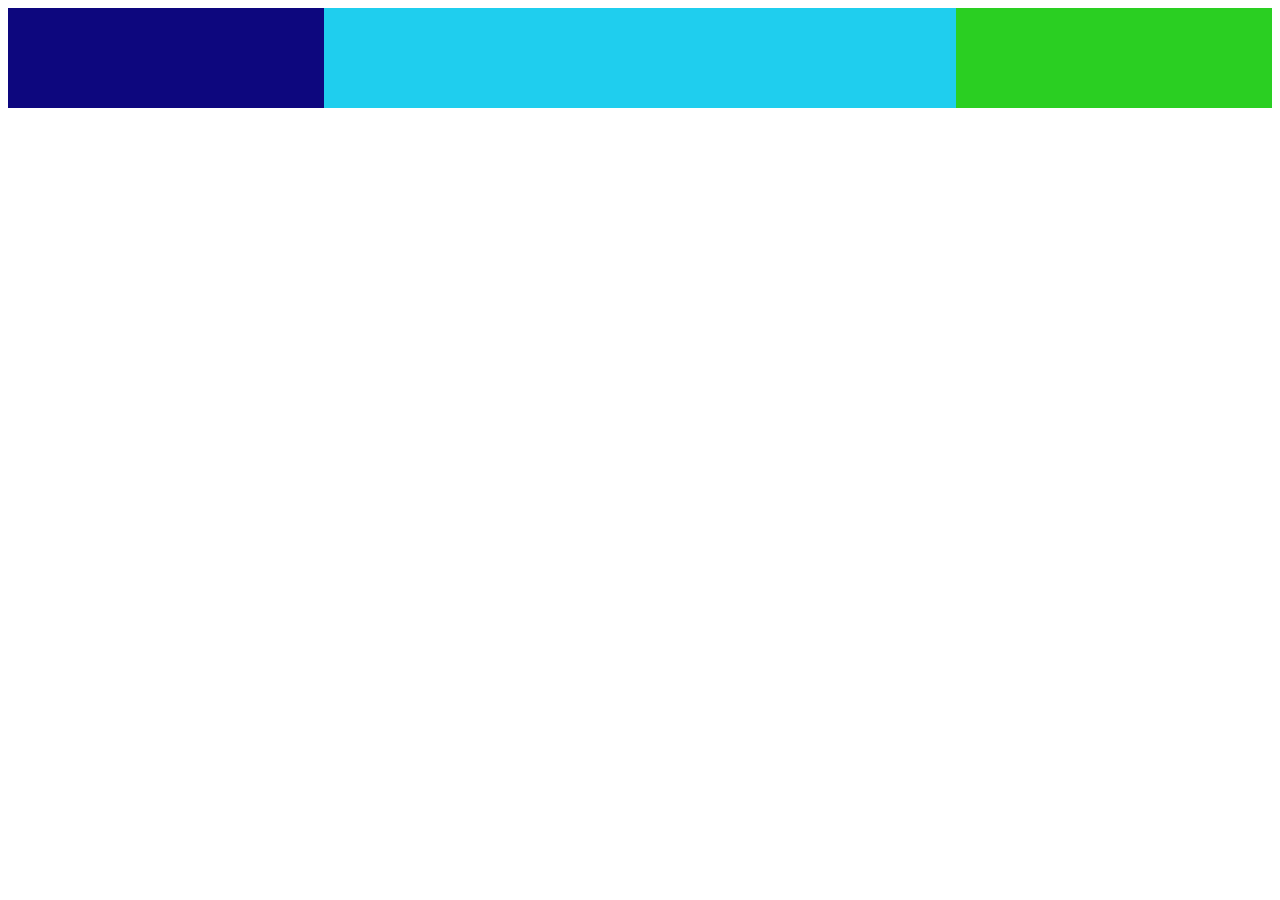
<file: Column Drop/index.html>
<!DOCTYPE html>
<html lang="en">
<head>
	<meta charset="UTF-8">
	<title>	</title>
	<link rel = "stylesheet" href = "css/styles.css">
	<meta name="viewport" content="width=device-width, initial-scale=1.0">
</head>
<body>
	<div class = "container">
		<div class = "box dark_blue"></div>
		<div class = "box light_blue"></div>
		<div class = "box green"></div>
	</div>
</body>
</html>
</file>
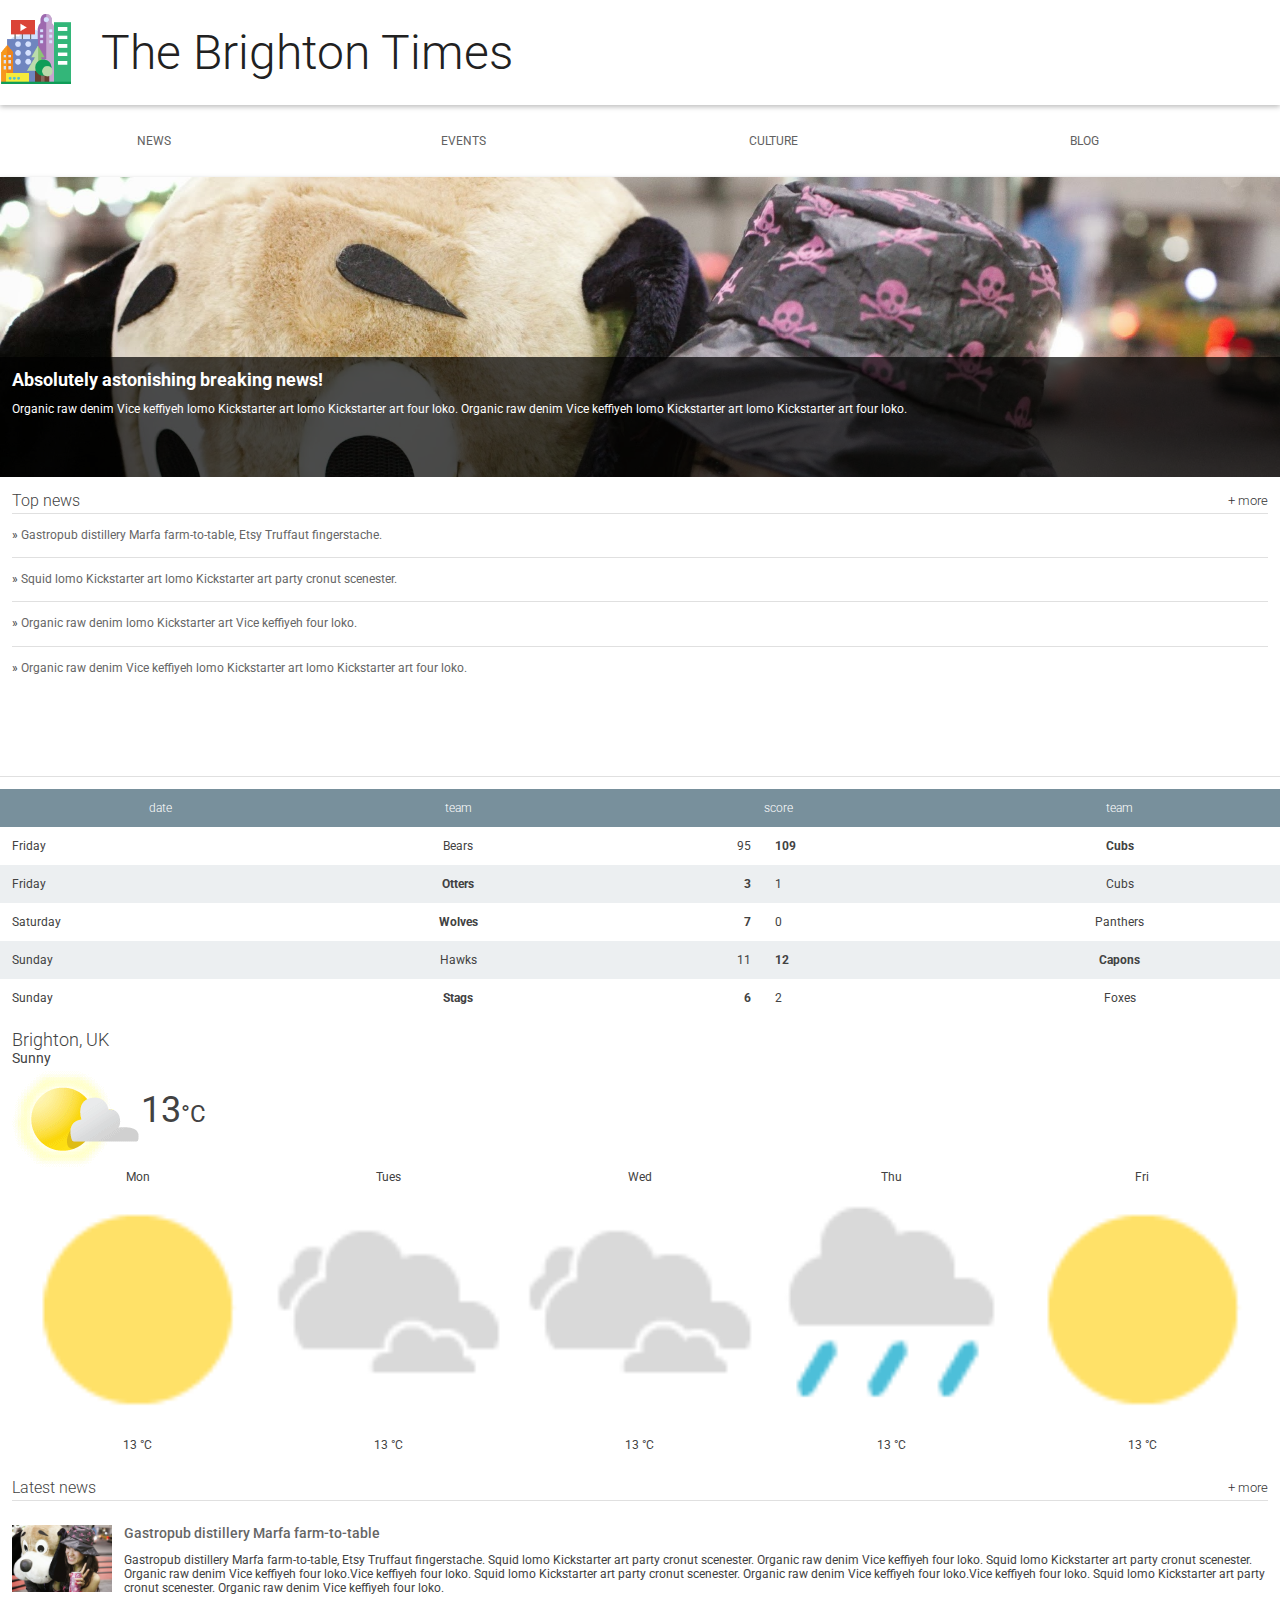
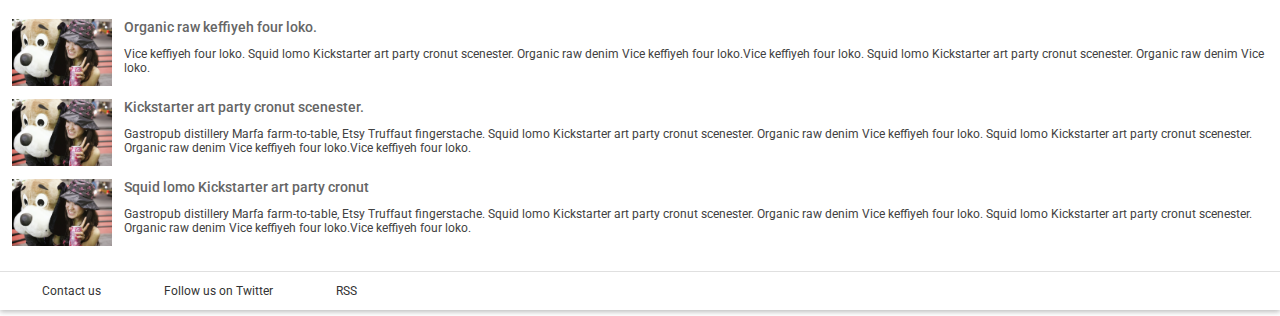
<file: Example/index.html>
<!doctype html>
<html lang="en">
  <head>
    <meta charset="utf-8">
    <meta name="viewport" content="width=device-width,initial-scale=1">
    <meta http-equiv="X-UA-Compatible" content="IE=edge">
    <title>Brighton Times</title>
    <link href="https://fonts.googleapis.com/css?family=Roboto:300,400,500" rel="stylesheet" type="text/css">
    <link rel="stylesheet" type="text/css" href="main.css">
  </head>
  <body>

    <header class="header">
      <div class="header__inner">
        <img class="header__logo" src="images/city.png" alt="iconic view of a cityscape">
        <h1 class="header__title">
          The Brighton Times
        </h1>
      </div>
    </header>

    <nav id="drawer" class="nav">
      <ul class="nav__list">
        <li class="nav__item"><a href="#">News</a></li>
        <li class="nav__item"><a href="#">Events</a></li>
        <li class="nav__item"><a href="#">Culture</a></li>
        <li class="nav__item"><a href="#">Blog</a></li>
      </ul>
    </nav>

    <main>
      <section class="content">
        <section class="hero">
          <article class="description">
            <h2>Absolutely astonishing breaking news!</h2>
            <p>Organic raw denim Vice keffiyeh lomo Kickstarter art lomo Kickstarter art four loko. Organic raw denim Vice keffiyeh lomo Kickstarter art lomo Kickstarter art four loko.</p>
          </article>
        </section>

        <section class="news top-news">
          <h2 class="news__title">Top news <a href="#" class="news__more">+ more</a></h2>
          <ul>
            <li class="top-news__item">
              <a href="#">Gastropub distillery Marfa farm-to-table, Etsy Truffaut fingerstache.</a>
            </li>
            <li class="top-news__item">
              <a href="#">Squid lomo Kickstarter art lomo Kickstarter art party cronut scenester.</a>
            </li>
            <li class="top-news__item">
              <a href="#">Organic raw denim lomo Kickstarter art Vice keffiyeh four loko.</a>
            </li>
            <li class="top-news__item">
              <a href="#">Organic raw denim Vice keffiyeh lomo Kickstarter art lomo Kickstarter art four loko.</a>
            </li>
          </ul>
        </section>

        <section class="scores">
          <table class="scores__table">
            <thead>
              <tr>
                <th>date</th>
                <th>team</th>
                <th colspan="2">score</th>
                <th>team</th>
              </tr>
            </thead>
            <tbody>
              <tr>
                <td>Friday</td>
                <td>Bears</td>
                <td>95</td>
                <td class="winner">109</td>
                <td class="winner">Cubs</td>
              </tr>
              <tr>
                <td>Friday</td>
                <td class="winner">Otters</td>
                <td class="winner">3</td>
                <td>1</td>
                <td>Cubs</td>
              </tr>
              <tr>
                <td>Saturday</td>
                <td class="winner">Wolves</td>
                <td class="winner">7</td>
                <td>0</td>
                <td>Panthers</td>
              </tr>
              <tr>
                <td>Sunday</td>
                <td>Hawks</td>
                <td>11</td>
                <td class="winner">12</td>
                <td class="winner">Capons</td>
              </tr>
              <tr>
                <td>Sunday</td>
                <td class="winner">Stags</td>
                <td class="winner">6</td>
                <td>2</td>
                <td>Foxes</td>
              </tr>
              
            </tbody>
          </table>
        </section>

        <section class="weather">
          <span class="weather__location">Brighton, UK</span>
          <span class="weather__desc">Sunny</span>
          <span class="weather__today">
          <img class="weather__today__image" src="images/weather.png" alt="icon of a partially sunny day"><span class="weather__today__temp">13</span><span class="weather__today__deg">&deg;C</span>
          </span>
          <ul class="weather__next">
            <li class="weather__next__item">
              <span>Mon</span>
              <img class="weather__next__image" src="images/sunny.png" alt="icon of a sunny day">
              <span>13 &deg;C</span>
            </li><li class="weather__next__item">
              <span>Tues</span>
              <img class="weather__next__image" src="images/cloudy.png" alt="icon of a cloudy day">
              <span>13 &deg;C</span>
            </li><li class="weather__next__item">
              <span>Wed</span>
              <img class="weather__next__image" src="images/cloudy.png" alt="icon of a cloudy day">
              <span>13 &deg;C</span>
            </li><li class="weather__next__item">
              <span>Thu</span>
              <img class="weather__next__image" src="images/rain.png" alt="icon of a rainy day">
              <span>13 &deg;C</span>
            </li><li class="weather__next__item">
              <span>Fri</span>
              <img class="weather__next__image" src="images/sunny.png" alt="icon of a sunny day">
              <span>13 &deg;C</span>
            </li>
          </ul>
        </section>

        <section class="news recent-news">
          <h2 class="news__title">Latest news <a href="#" class="news__more">+ more</a></h2>
          <ul>
            <li class="snippet">
              <img class="snippet__thumbnail" src="images/dog.jpg" alt="picture of a girl with a large, stuffed dog toy">
              <h3 class="snippet__title"><a href="#">Gastropub distillery Marfa farm-to-table</a></h3>
              <p>Gastropub distillery Marfa farm-to-table, Etsy Truffaut fingerstache.
              Squid lomo Kickstarter art party cronut scenester. Organic raw denim Vice keffiyeh four loko. Squid lomo Kickstarter art party cronut scenester. Organic raw denim Vice keffiyeh four loko.Vice keffiyeh four loko. Squid lomo Kickstarter art party cronut scenester. Organic raw denim Vice keffiyeh four loko.Vice keffiyeh four loko. Squid lomo Kickstarter art party cronut scenester. Organic raw denim Vice keffiyeh four loko.
              </p>
            </li>
            <li class="snippet">
              <img class="snippet__thumbnail" src="images/dog.jpg" alt="picture of a girl with a large, stuffed dog toy">
              <h3 class="snippet__title"><a href="#">Organic raw keffiyeh four loko.</a></h3>
              <p>Vice keffiyeh four loko. Squid lomo Kickstarter art party cronut scenester. Organic raw denim Vice keffiyeh four loko.Vice keffiyeh four loko. Squid lomo Kickstarter art party cronut scenester. Organic raw denim Vice loko.
              </p>
            </li>
            <li class="snippet">
              <img class="snippet__thumbnail" src="images/dog.jpg" alt="picture of a girl with a large, stuffed dog toy">
              <h3 class="snippet__title"><a href="#">Kickstarter art party cronut scenester.</a></h3>
              <p>Gastropub distillery Marfa farm-to-table, Etsy Truffaut fingerstache.
              Squid lomo Kickstarter art party cronut scenester. Organic raw denim Vice keffiyeh four loko. Squid lomo Kickstarter art party cronut scenester. Organic raw denim Vice keffiyeh four loko.Vice keffiyeh four loko.
              </p>
            </li>
            <li class="snippet">
              <img class="snippet__thumbnail" src="images/dog.jpg" alt="picture of a girl with a large, stuffed dog toy">
              <h3 class="snippet__title"><a href="#">Squid lomo Kickstarter art party cronut </a></h3>
              <p>Gastropub distillery Marfa farm-to-table, Etsy Truffaut fingerstache.
              Squid lomo Kickstarter art party cronut scenester. Organic raw denim Vice keffiyeh four loko. Squid lomo Kickstarter art party cronut scenester. Organic raw denim Vice keffiyeh four loko.Vice keffiyeh four loko.
              </p>
            </li>
          </ul>
        </section>
      </section>
      <footer>
        <ul>
          <li><a href="#">Contact us</a></li>
          <li><a href="#">Follow us on Twitter</a></li>
          <li><a href="#">RSS</a></li>
        </ul>
      </footer>
    </main>
  </body>
</html>
</file>
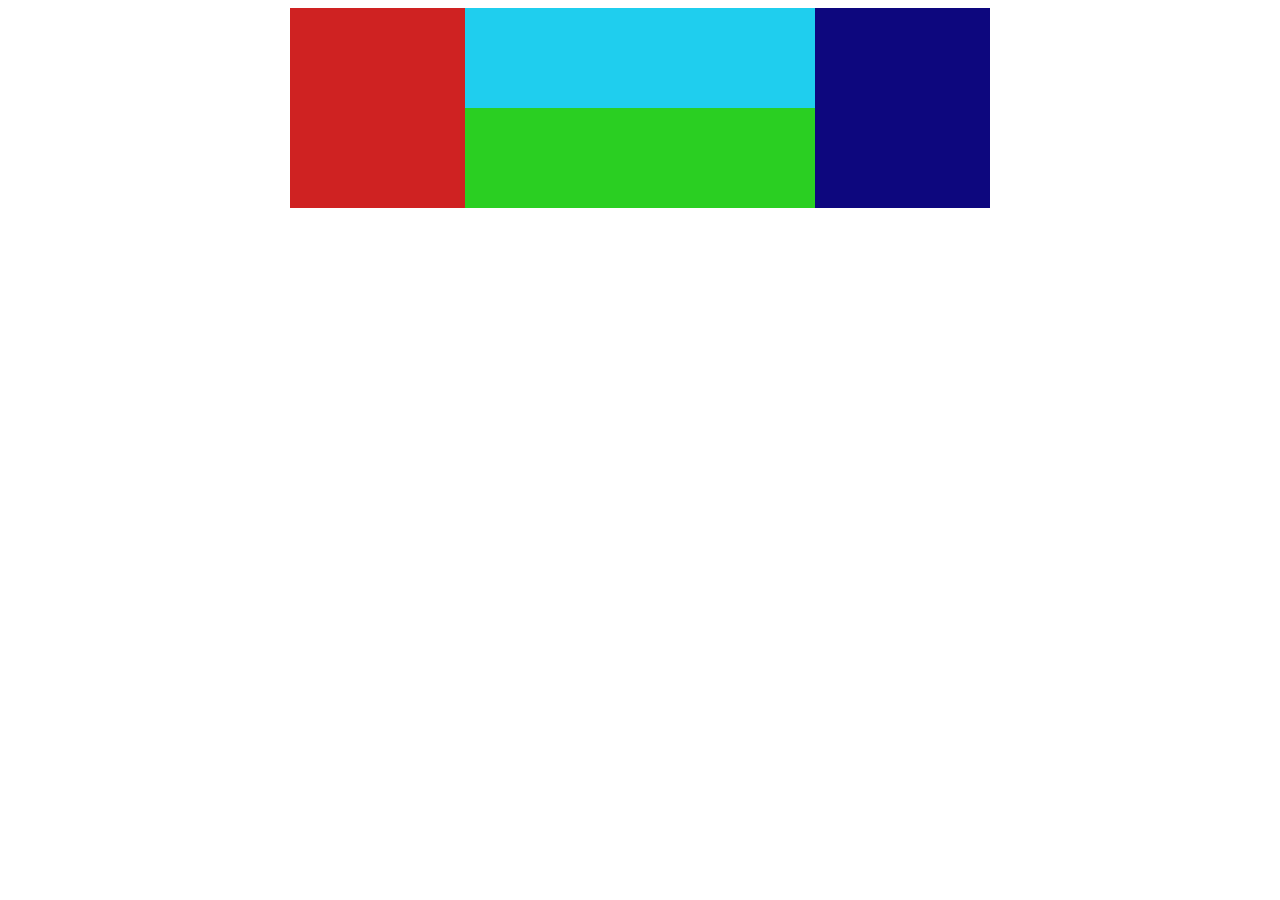
<file: Layout Shifter/index.html>
<!DOCTYPE html>
<html lang="en">
<head>
	<meta charset="UTF-8">
	<title>	</title>
	<link rel = "stylesheet" href = "css/styles.css">
	<meta name="viewport" content="width=device-width, initial-scale=1.0">
</head>
<body>
	<div class = "container">
		<div class = "box dark_blue"></div>
		<div class = "container" id = "container2">
			<div class = "box light_blue"></div>
			<div class = "box green"></div>
		</div>
		<div class = "box red"></div>
	</div>
</body>
</html>
</file>
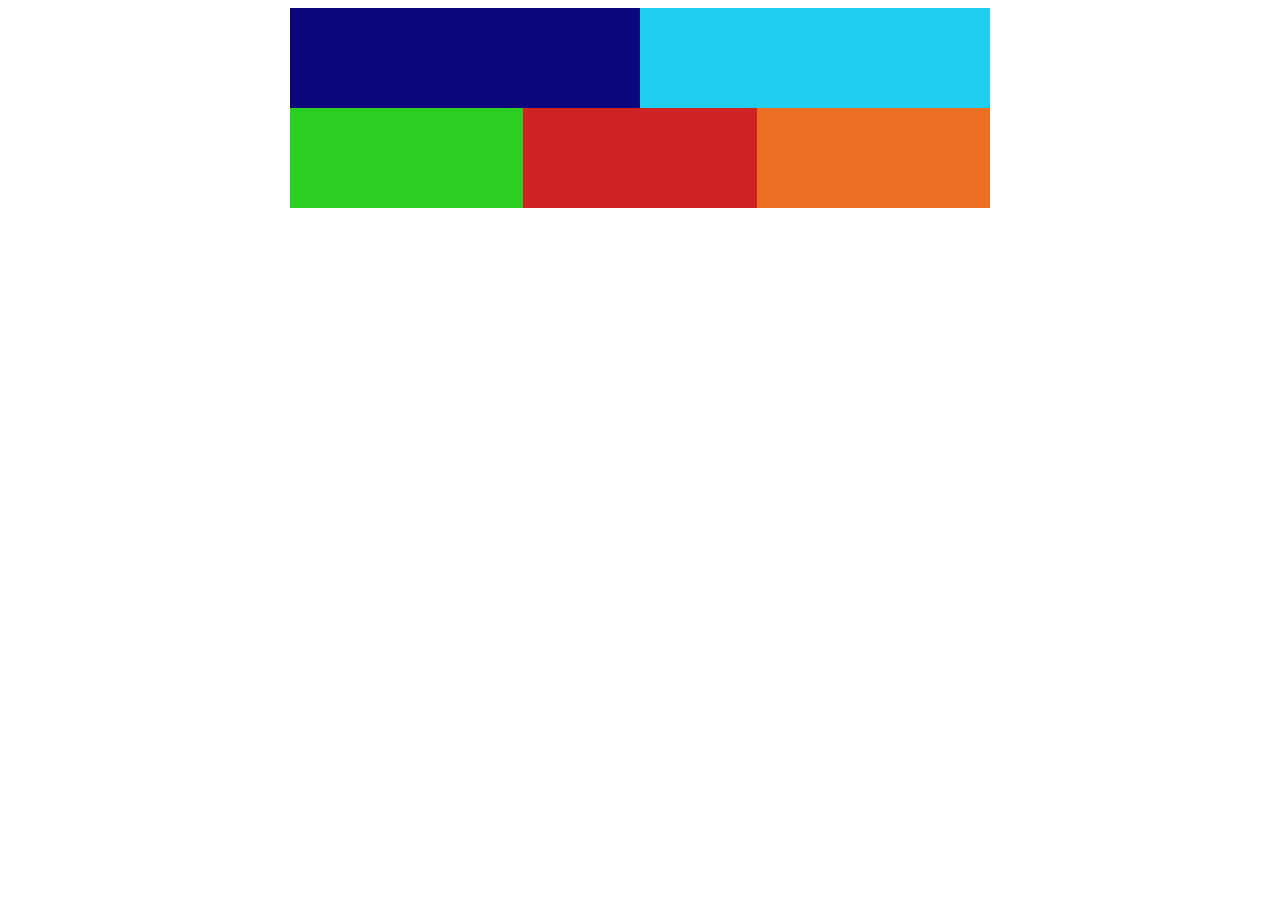
<file: Mostly Fluid/index.html>
<!DOCTYPE html>
<html lang="en">
<head>
	<meta charset="UTF-8">
	<title>	</title>
	<link rel = "stylesheet" href = "css/styles.css">
	<meta name="viewport" content="width=device-width, initial-scale=1.0">
</head>
<body>
	<div class = "container">
		<div class = "box dark_blue"></div>
		<div class = "box light_blue"></div>
		<div class = "box green"></div>
		<div class = "box red"></div>
		<div class = "box orange"></div>
	</div>
</body>
</html>
</file>
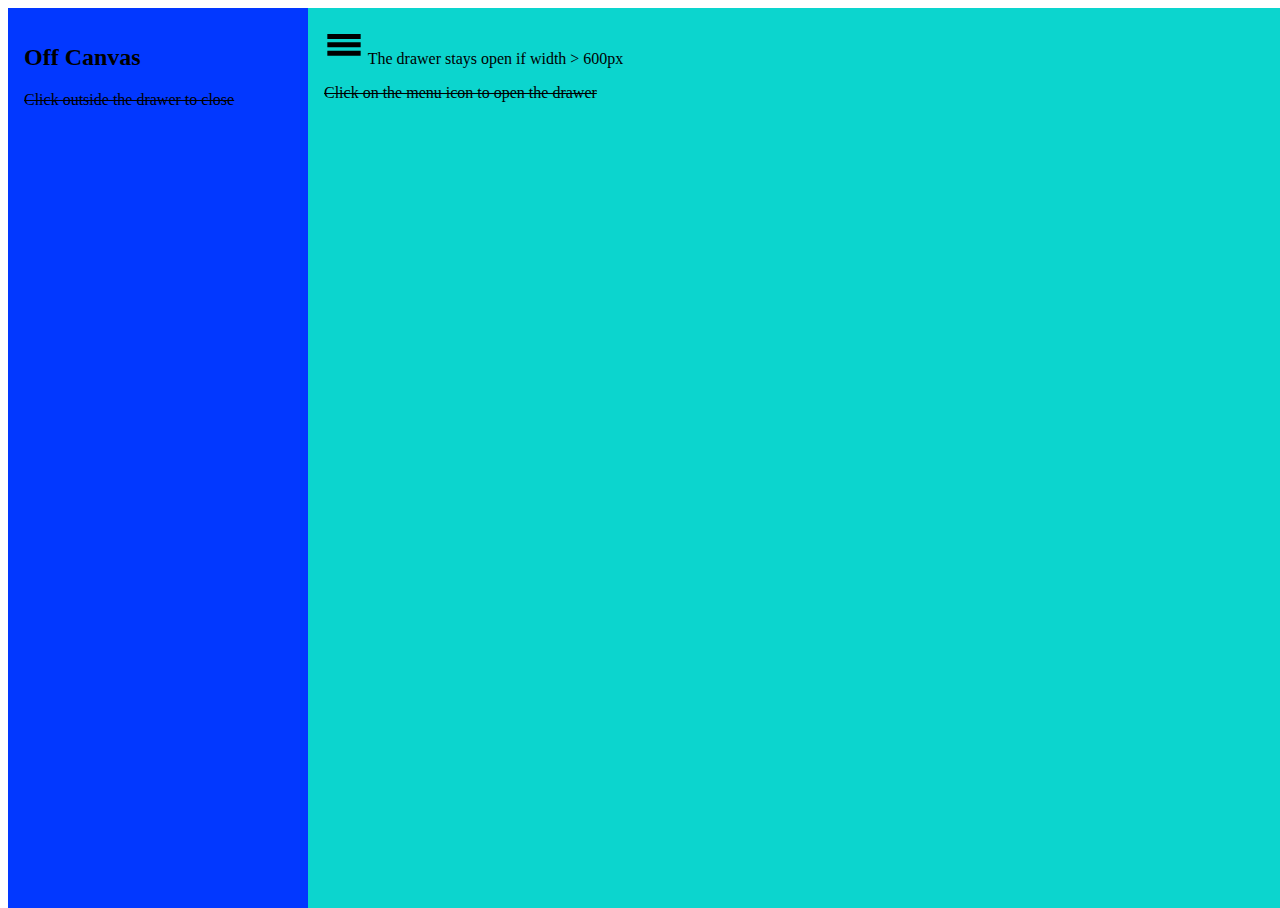
<file: Off canvas/index.html>
<!DOCTYPE html>
<html lang="en">
<head>
	<meta charset="UTF-8">
	<title>	</title>
	<link rel = "stylesheet" href = "css/styles.css">
	<meta name="viewport" content="width=device-width, initial-scale=1.0">
</head>
<body>
    <nav id="drawer" class="dark_blue">
      <h2>Off Canvas</h2>
      <p>Click outside the drawer to close</p>
    </nav>
    <main class="light_blue">
      <a id="menu">
        <svg xmlns="http://www.w3.org/2000/svg" viewBox="0 0 24 24">
          <path d="M2 6h20v3H2zm0 5h20v3H2zm0 5h20v3H2z"></path>
        </svg>
      </a>
      <p>Click on the menu icon to open the drawer</p>
    </main>
	<script src="app.js"></script>
</body>
</html>
</file>
<file: Column Drop/css/styles.css>
.container {
	display: flex;
	flex-wrap: wrap;
}

.box {
	width: 100%;
}


.green {
 width: 100%;
 background-color: #2ACF22;
 height: 100px;
}

.light_blue {
 width: 100%;
 background-color: #1FCEEE;
 height: 100px;
}

.dark_blue {
 width: 100%;
 background-color: #0D077E;
 height: 100px;
}

@media screen and (min-width: 450px){
	.dark_blue {
	 width: 25%;
	}

	.light_blue {
	 width: 75%;
	}
}

@media screen and (min-width: 550px){
	.dark_blue, .green {
	 width: 25%;
	}

	.light_blue {
	 width: 50%;
	}
}
</file>
<file: Example/main.css>
body, 
html {
  margin: 0;
  padding: 0;
  width: 100%;
  height: 100%;
}

body {
  font-family: Roboto;
  font-size: 12px;
  color: #424242;
}

h1,
h2,
h3,
h4,
h5 {
  margin: 0; 
}

header,
nav, 
footer, 
section, 
article, 
div {
  box-sizing: border-box;
}

ul {
  list-style: none;
  padding: 0;
  margin: 0;
}


/*
 *
 * Common
 * 
 */

.news__more {
  float: right;
  font-size: .8em;
  color: #333;
  text-decoration: none;
}


/*
 *
 * Header
 *
 */

.header {
  box-shadow: 0 2px 5px rgba(0, 0, 0, 0.26);
  min-height: 56px;
  transition: min-height 0.3s;
}

.header__inner {
  width: 100%;
  margin-left: auto;
  margin-right: auto;
}

.header__logo {
  height: 72px;
  margin-right: 1em;
  vertical-align: top;
  margin-top: 12px;
}

.header__title {
  font-weight: 300;
  font-size: 4em;
  margin: 0.5em 0.25em;
  display: inline-block;
  color: #212121;
}


/*
 *
 * Top Level Navigation
 *
 */

.nav {
  width: 100%;
  margin-left: auto;
  margin-right: auto;
}

.nav__list {
  width: 100%;
  padding: 0;
  margin: 0;
}

.nav__item {
  box-sizing: border-box;
  display: inline-block;
  width: 24%;
  text-align: center;
  line-height: 24px;
  padding: 24px;
  text-transform: uppercase;
}

.nav a {
  text-decoration: none;
  color: #616161;
  padding: 1.5em;
}

.nav a:hover {
  text-decoration: underline;
  color: #212121;
}


/*
 *
 * Main
 *
 */

main {
  box-shadow: 0 2px 5px rgba(0, 0, 0, 0.26);
  width: 100%;
  margin-left: auto;
  margin-right: auto;
}

/*
 *
 * Content
 *
 */


/*
 *
 * Hero
 *
 */

.hero {
  width: 100%;
  position: relative;
  background-image: url("./images/dog.jpg");
  background-size: cover;
  height: 300px;
}

.hero article {
  box-sizing: border-box;
  background-color: #000;
  background-color: rgba(0, 0, 0, 0.7);
  position: absolute;
  bottom: 0;
  height: 40%;
  width: 100%;
  color: #fff;
  padding: 1em;
}


/*
 *
 * Top News
 *
 */

.top-news {
  height: 300px;
  border-bottom: 1px solid #E0E0E0;
  padding: 1em;
}

.news__title {
  font-weight: 300;
  border-bottom: 1px solid #E0E0E0;
  line-height: 24px;
  font-size: 16px;
}

.top-news__item {
  border-bottom: 1px solid #E0E0E0;
  padding: 1em 0;
  line-height: 19.2px;
}

.top-news__item:before {
  content: "» ";
}

.top-news__item:last-child {
  border-bottom: none;
}

.top-news__item a {
  text-decoration: none;
  color: #666;
}

.top-news__item a:hover,
.top-news__item a:active {
  text-decoration: underline;
}


/*
 *
 * Sport Scores
 *
 */

.scores {
  padding-top: 1em;
}

.scores__table {
  width: 100%;
  border-collapse: collapse;
}

.scores__table th,
.scores__table td {
  padding: 1em; 
}

.scores__table th {
  color: #fff;
  font-weight: 300;
  background-color: #78909C;
}

.scores__table tr:nth-child(odd) td {
  background-color: #fff;
}

.scores__table tr:nth-child(even) td {
  background-color: #eceff1;
}

.scores__table td.winner {
  font-weight: bold;
}

.scores__table td:nth-child(3) {
  text-align: right;
}

.scores__table td:nth-child(2),
.scores__table td:nth-child(5) {
  text-align: center;
}

/*
 *
 * Weather
 *
 */

.weather {
  padding: 1em;
}

.weather__location {
  display: block;
  font-weight: 300;
  font-size: 1.5em;
}

.weather__desc {
  display: block;
  font-size: 1.2em;
}

.weather__today {
  width: 60%;
  vertical-align: middle;
}

.weather__today__image {
  vertical-align: middle
}

.weather__today__temp {
  font-size: 3em;
}

.weather__today__deg {
  font-size: 2em;
  display: inline;
}

.weather__next__item {
  display: inline-block;
  width: 20%;
  text-align: center;
}

.weather__next__item span {
  display: block;
}

.weather__next__image {
  width: 100%;
}


/*
 *
 * Recent News
 *
 */

.recent-news {
  clear: both;
  padding: 1em;
}

.snippet {
  clear: both;
  margin: 24px 0;
}

.snippet__thumbnail {
  width: 100px;
  float: left;
  margin-right: 1em;
}

.snippet__title {
  font-weight: 500;
}

.snippet__title a {
  text-decoration: none;
  color: #666;
}

.snippet__title a:hover,
.snippet__title a:active {
  text-decoration: underline;
}


/*
 *
 * Footer
 *
 */

footer {
  border-top: 1px solid #E0E0E0;
  padding: 1em;
  width: 100%;
}

footer li {
  display: inline-block;
  margin: 0 1em;
}

footer a {
  text-decoration: none;
  color: #333;
  padding: 1.5em;
}
</file>
<file: Layout Shifter/css/styles.css>
.container {
 width: 100%;
 display: flex;
 flex-wrap: wrap;
}

.box {
 width: 100%;
}

.dark_blue {
 background-color: #0D077E;
 height: 100px;
}

.light_blue {
 background-color: #1FCEEE;
 height: 100px;
}

.green {
 background-color: #2ACF22;
 height: 100px;
}

.red {
 background-color: #CF2222;
 height: 100px;
}


@media screen and (min-width: 500px){
	.dark_blue {
		width: 50%;
		height: 200px;
	}
	#container2 {
		width: 50%
	}
}

@media screen and (min-width: 600px){
	.dark_blue {
		width: 25%;
		order: 1;
	}

	#container2 {
		width: 50%;
	}

	.red {
		width: 25%;
		order: -1;
		height:200px;
	}

}

@media screen and (min-width: 700px){
	.container {
		width: 700px;
		margin-right: auto;
		margin-left: auto;
	}
}
</file>
<file: Mostly Fluid/css/styles.css>
.container {
	display: flex;
	flex-wrap: wrap;
}

.box {
	width: 100%;
}

.dark_blue {
 width: 100%;
 background-color: #0D077E;
 height: 100px;
}

.light_blue {
 width: 100%;
 background-color: #1FCEEE;
 height: 100px;
}

.green {
 width: 100%;
 background-color: #2ACF22;
 height: 100px;
}

.red {
 width: 100%;
 background-color: #CF2222;
 height: 100px;
}

.orange {
 width: 100%;
 background-color: #ED6F23;
 height: 100px;
}

@media screen and (min-width: 450px){
	.light_blue, .green {
		width: 50%;
	}

}

@media screen and (min-width: 550px){
	.light_blue, .dark_blue {
		width: 50%;
	}

	.green, .red, .orange {
		width: 33.33333%;
	}
}

@media screen and (min-width: 700px){
	.container {
		width: 700px;
		margin-right: auto;
		margin-left: auto;
	}
}
</file>
<file: Off canvas/css/styles.css>
html, body {
        height: 100%;
        width: 100%;
      }
      a#menu svg {
        width: 40px;
        fill: #000;
      }
      nav, main {
        padding: 1em;
        box-sizing: border-box;
      }
      main {
        width: 100%;
        height: 100%;
      }

	  .light_blue {
	  	background: #0CD5CE;
	  }

	  .dark_blue {
	  	background: #0238FF;
	  }
      /*
       * Off-canvas layout styles.
       */

      /* Since we're mobile-first, by default, the drawer is hidden. */
      nav {
        width: 300px;
        height: 100%;
        position: absolute;
        /* This trasform moves the drawer off canvas. */
        -webkit-transform: translate(-300px, 0);
        transform: translate(-300px, 0);
        /* Optionally, we animate the drawer. */
        transition: transform 0.3s ease;
      }
      nav.open {
        -webkit-transform: translate(0, 0);
        transform: translate(0, 0);
      }

      /* If there is enough space (> 600px), we keep the drawer open all the time. */
      @media (min-width: 600px) {


        nav {
          position:relative;
          -webkit-transform: translate(0, 0);
          transform: translate(0, 0);
        }


        body {
          display: -webkit-flex;
          display: flex;
          -webkit-flex-flow: row nowrap;
          flex-flow: row nowrap;
        }

        main {
          width: auto;
          /* Flex-grow streches the main content to fill all available space. */
          flex-grow: 1;
        }
      }

      /* If there is space (> 800px), we keep the drawer open by default. */
      @media (min-width: 600px) {
        main > #menu:after {
          content: 'The drawer stays open if width > 600px';
        }
        main p, nav p {
          text-decoration: line-through;
        }
      }
</file>
